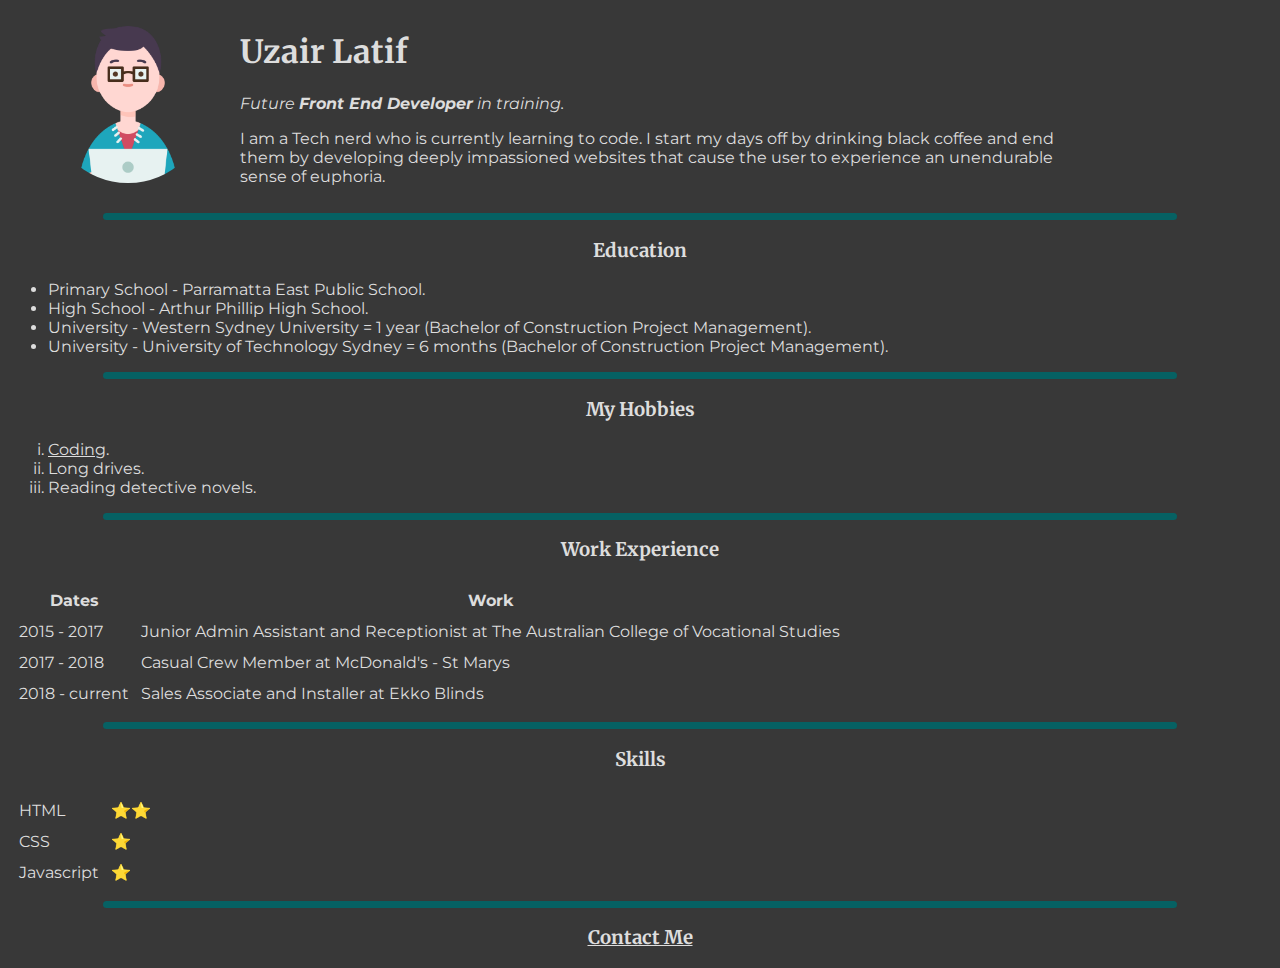
<file: index.html>
<!DOCTYPE html>
<html>

<head>
  <meta charset="utf-8">
  <title>Uzair's Personal Site</title>
  <link rel="stylesheet" href="styles.css">
  <link rel="icon" href="Images/favicon-avatar.png">
  <link rel="preconnect" href="https://fonts.googleapis.com">
<link rel="preconnect" href="https://fonts.gstatic.com" crossorigin>
<link href="https://fonts.googleapis.com/css2?family=Merriweather&family=Montserrat&family=Sacramento&display=swap" rel="stylesheet">
</head>

<body>

  <div class="heading">
  <table>
    <tbody>
      <tr>
        <td><img src="Images\avatar.png" alt="Uzair's Profile Picture"></td>
        <td>
          <h1>Uzair Latif</h1>
          <p><em>Future <strong>Front End Developer</strong> in training.</em></p>
          <p>I am a Tech nerd who is currently learning to code. I start my days off by drinking black coffee and end them by developing deeply impassioned websites that cause the user to experience an unendurable sense of euphoria.</p>
        </td>
      </tr>
    </tbody>
  </table>
    </div>
  
  <hr size="3" noshade>
  

  <div class="education">
  <h3>Education</h3>
  <ul>
    <li>Primary School - Parramatta East Public School.</li>
    <li>High School - Arthur Phillip High School.</li>
    <li>University - Western Sydney University = 1 year (Bachelor of Construction Project Management).</li>
    <li>University - University of Technology Sydney = 6 months (Bachelor of Construction Project Management).</li>
  </ul>
  <hr size="3" noshade>
  </div>

  <div class="my-hobbies">
  <h3>My Hobbies</h3>
  <ol type="i">
    <li><a href="https://www.instagram.com/uzair_dw/">Coding</a>.</li>
    <li>Long drives.</li>
    <li>Reading detective novels.</li>
  </ol>
  <hr size="3" noshade>
  </div>

  <div class="work-experience">
  <h3>Work Experience</h3>
  <table cellspacing="10">
    <thead>
      <th>Dates</th>
      <th>Work</th>
    </thead>
    <tbody>
      <tr>
        <td>2015 - 2017</td>
        <td>Junior Admin Assistant and Receptionist at The Australian College of Vocational Studies</td>
      </tr>
      <tr>
        <td>2017 - 2018</td>
        <td>Casual Crew Member at McDonald's - St Marys</td>
      </tr>
      <tr>
        <td>2018 - current</td>
        <td>Sales Associate and Installer at Ekko Blinds</td>
      </tr>
    </tbody>
  </table>
  <hr size="3" noshade>
  </div>

  <div class="skills">
  <h3>Skills</h3>
  <table Cellspacing="10">
    <tbody>
      <tr>
        <td>HTML</td>
        <td>⭐⭐</td>
      </tr>
      <tr>
        <td>CSS</td>
        <td>⭐</td>
      </tr>
      <tr>
        <td>Javascript</td>
        <td>⭐</td>
      </tr>
    </tbody>
  </table>
  <hr size="3" noshade>
  </div>

  <h3><a href="Contact Me.html">Contact Me</a></h3>
</body>

</html>
</file>
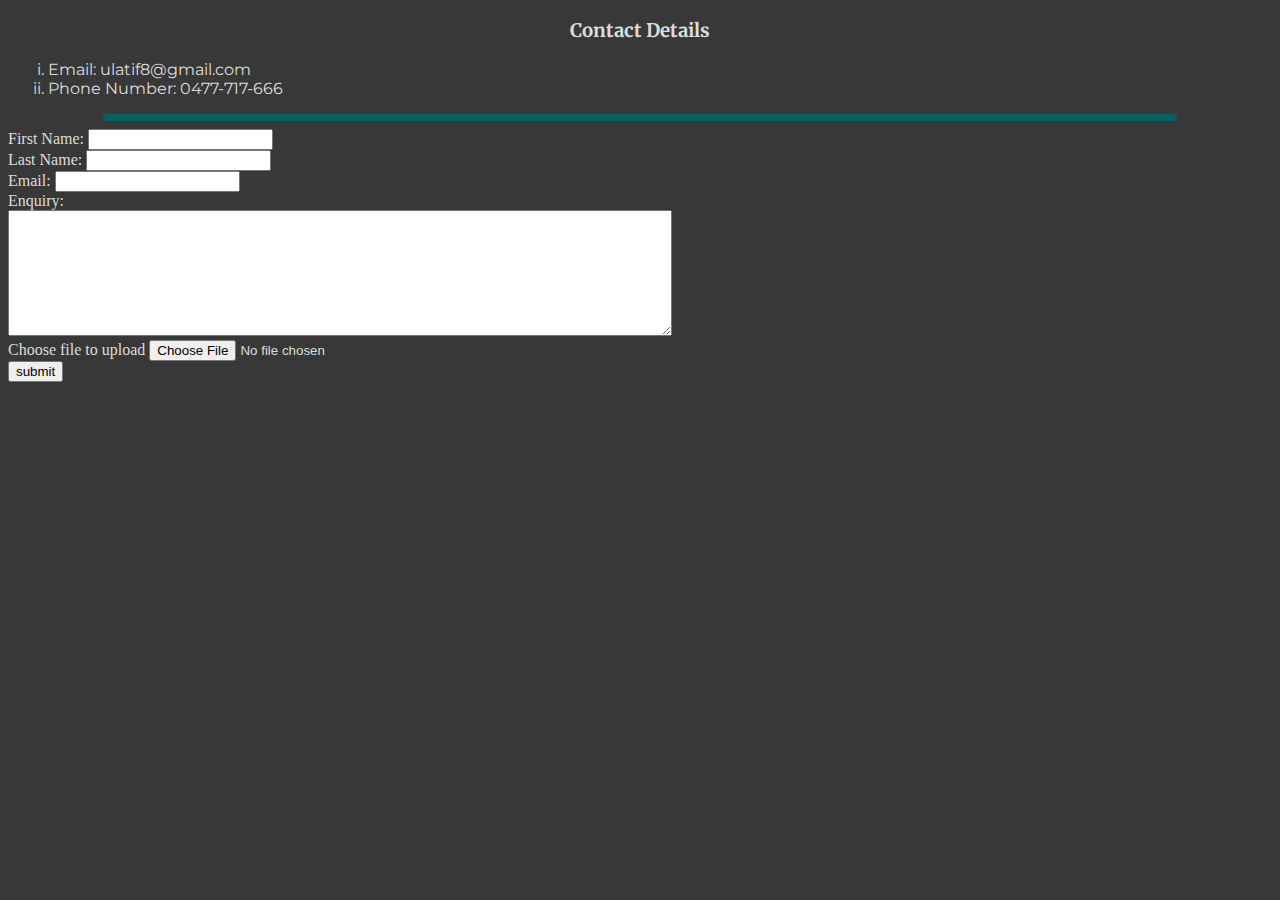
<file: Contact Me.html>
<!DOCTYPE html>
<html lang="en" dir="ltr">

<head>
  <meta charset="utf-8">
  <title>Contact Me</title>
  <link rel="stylesheet" href="styles.css">
   <link rel="icon" href="Images/favicon-avatar.png">
  <link rel="preconnect" href="https://fonts.googleapis.com">
<link rel="preconnect" href="https://fonts.gstatic.com" crossorigin>
<link href="https://fonts.googleapis.com/css2?family=Merriweather&family=Montserrat&family=Sacramento&display=swap" rel="stylesheet">
</head>

<body>
  <h3>Contact Details</h3>
  <ol type="i">
    <li>Email: ulatif8@gmail.com</li>
    <li>Phone Number: 0477-717-666</li>
  </ol>
<hr size="3" noshade>
<form action="mailto:ulatif8@gmail.com" method="post" enctype="text/plain">
  <label>First Name:</label>
  <input type="text" name="YourFirstName" value="">
  <br>
  <label>Last Name:</label>
  <input type="text" name="YourLastName" value="">
  <br>
  <label>Email:</label>
  <input type="email" name="YourEmail" value="">
  <br>
  <label>Enquiry:</label>
  <br>
  <textarea name="YourEnquiry" rows="8" cols="80"></textarea>
  <br>
  <label>Choose file to upload</label>
  <input type="file" name="file" value="file">
  <br>
  <input type="submit" name="" value="submit">
</form>
</body>

</html>
</file>
<file: styles.css>
body {
  background-color: #383838;
  color: #DDDDDD;
}

.heading {
  width: 85%;
}

h1 {
  font-family: 'Merriweather', serif;
}

h3 {
  font-family: 'Merriweather', serif;
  text-align: center;
}

p {
  font-family: 'Montserrat', sans-serif;
}

td {
  font-family: 'Montserrat', sans-serif;
}

thead {
  font-family: 'Montserrat', sans-serif;
}

li {
  font-family: 'Montserrat', sans-serif;
}

hr {
  background-color: #066163;
  border-style: none;
  height: 7px;
  Width: 85%;
  border-radius: 30px;
}

img {
  position: relative;
  left: 17%;
  right: 0;
  border-radius: 100%;
  width: 70%;
}

a {
  color: #DDDDDD;
}
</file>
